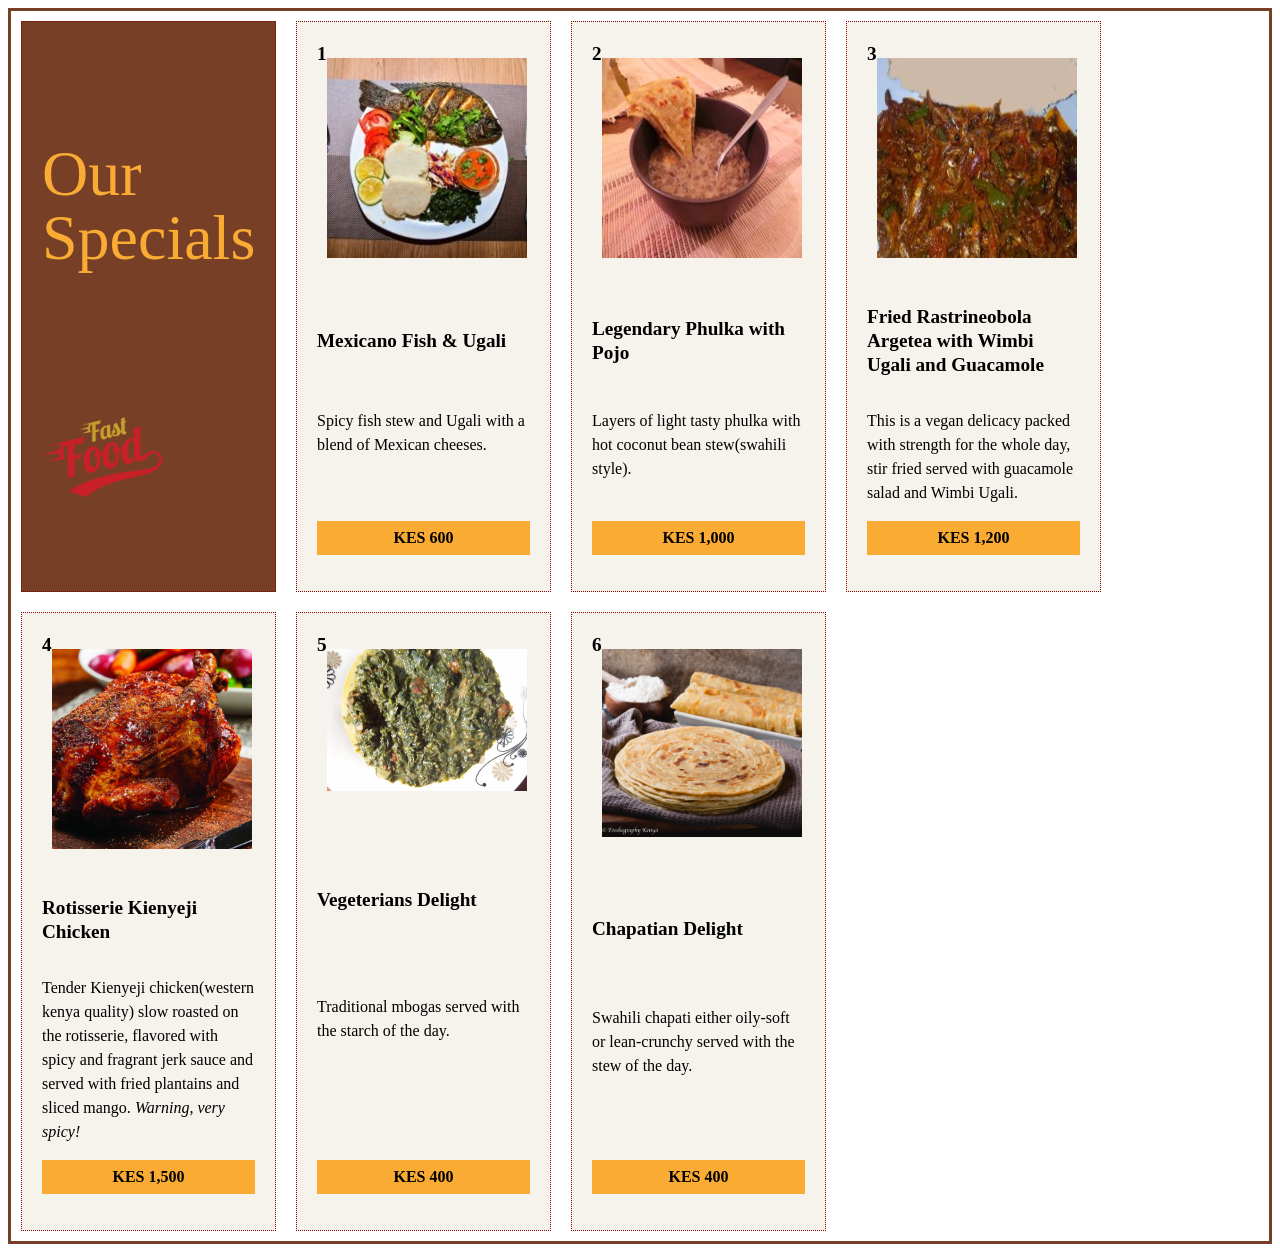
<file: index.html>
<!doctype html>
<!-- @TODO : (1) : Add lang attribute -->
<html lang="en" dir="ltr">

<html>
<head>
<meta charset="UTF-8">

<!-- @TODO (2) :  Add description and author meta-tags -->
<meta name="Hubert" content="Exercise">

<!-- @TODO (3) :  Add relevant favicon -->
<link rel='icon' href='images/icon.png' type='image/x-icon'/ >


<title>Mama Oti's</title>

<!-- @TODO (4) : Link css -->
<link rel="stylesheet" href="css/style.css">



</head>

<body>
<div id="menu">
<section class="title">
<h1>Our Specials</h1>



 <li class="Additional-flexbox">
    <a href=""><img src="images/food1.png" width="120" height="80" /></a>
   </li>





</section>
<!-- @TODO (5) : Scale proportionally the following images to a width of 200px
NB :
 -- Use an image editor for 3 of the photos
 -- Use css for the rest
-->
<section class="dish">
<h2>1</h2><p class="photo"><img src="images/fish.jpg" alt="" ></p>
<h2><br>Mexicano Fish & Ugali</h2>
<p class="info">Spicy fish stew and Ugali with a blend of Mexican cheeses.</p>
<p class="price">KES 600</p>
</section>

<section class="dish">
<h2>2</h2><p class="photo"><img src="images/phulka.jpg" alt=""></p>
<h2><br>Legendary Phulka with Pojo</h2>
<p class="info">Layers of light tasty phulka with hot coconut bean stew(swahili style).</p>
<p class="price">KES 1,000</p>
</section>

<section class="dish">
<h2>3</h2><p class="photo"><img src="images/omena.jpg" alt=""></p>	
<h2><br>Fried Rastrineobola Argetea with Wimbi Ugali and Guacamole</h2>
<p class="info">This is a vegan delicacy packed with strength for the whole day, stir fried served with guacamole salad and Wimbi Ugali.</p>
<p class="price">KES 1,200</p>
</section>

<section class="dish">
<h2>4</h2><p class="photo"><img src="images/chicken.jpg" alt="" width="200"></p>
<h2><br>Rotisserie Kienyeji Chicken</h2>
<p class="info">Tender Kienyeji chicken(western kenya quality) slow roasted on the rotisserie, flavored with spicy and fragrant jerk sauce and served with fried plantains and sliced mango. <em>Warning, very spicy!</em></p>
<p class="price">KES 1,500</p>
</section>

<section class="dish">
<h2>5</h2><p class="photo"><img src="images/mboga.jpg" alt="" width="200"></p>
<h2><br>Vegeterians Delight</h2>
<p class="info">Traditional mbogas served with the starch of the day.</p>
<p class="price">KES 400</p>
</section>

<section class="dish">
<h2>6</h2><p class="photo"><img src="images/chapati.jpg" alt="" width="200"></p>
<h2><br>Chapatian Delight</h2>
<p class="info">Swahili chapati either oily-soft or lean-crunchy served with the stew of the day.</p>
<p class="price">KES 400</p>
</section>


</div>

</body>
</html>

<!-- Image sources (Credits)
1. https://secureservercdn.net/184.168.47.225/fcf.f5f.myftpupload.com/wp-content/uploads/kenya-dish-fish-ugali-300x300.jpg
2. https://2.bp.blogspot.com/-7HEhn5HSCz0/VH2zbTCAEzI/AAAAAAAACXY/1ZCZKuNnJ60/s1600/Madondo.JPG
3. https://img-global.cpcdn.com/recipes/de13c8afd8656d0a/751x532cq70/ugali-wa-omena-recipe-main-photo.jpg
4. https://www.emerils.com/sites/default/files/styles/wmax-600-sq/public/PAFO_360_Emeril_Rotisserie_Chicken-resized.jpg?itok=7E0VfOI1
5.https://img-global.cpcdn.com/recipes/1376b7db77d23f93/751x532cq70/mboga-kienyeji-recipe-main-photo.jpg
6. https://www.pikachakula.com/wp-content/uploads/2018/05/Chapati-006.jpg

-->
</file>
<file: css/style.css>
/*@TODO (6) : Specify what each selector and property-value pair does and means*/

html /*This selector select all the html elements*/ 
 {
  box-sizing: border-box; /* box-sizing allows us to include the padding and border in an element's total width and height*/
  }
*, *:before, *:after  /*This selector is used to sellect all elements*/ 
  {
  box-sizing: inherit; /* box-sizing allows us to include the padding and border in an element's total width and height*/
  }
body /* Select all the body elements*/ 
  { 
  font-family: Georgia, serif; /*It specifies a hierarchy list of preferred fonts that a browser should use to draw the element*/
  line-height: 1.5em; /*this property sets the distance between adjacent lines*/
  }
h1 /*Select all the h1 elements*/ 
  {
  font-size: 4em; /*specifies how large text appears on a web page.*/
  font-weight: normal; /* the weight of the font is how bold it is*/
  }
h2 /*Select all the h2 elements*/ 
  {
  font-size: 1.2em; /*specifies how large text appears on a web page*/
  margin-top: 0; /* specifies where the top of an element will be placed.*/
  }
#menu /*Select the elements with id="menu"*/
  {
  border: 3px solid #783F27;
  display: flex;
  flex-wrap: wrap;


  }
section /*Select all section elements*/
 {
  background: #F6F3ED;
  margin: 10px;
  padding: 20px;
  border: 1px dotted maroon;
  width: 255px;
  display: flex;
  flex-wrap: wrap;
 }
.title /*Select all elements with class="title"*/
 {
  background-color: #783F27; /*specifies background color of an element*/
  color: #F9AB33;
  line-height: 4em;
  align-items: center; 
  }

.price /*Select all elements with class="*/
 {
  font-weight: bold;  /* the weight of the font is how bold it is*/
  background: #F9AB33;
  padding: 5px;
  width: 100%;
  text-align: center; /*this property enables you to control how the first line of any element is indented, or outdented*/
  margin-top:auto;

  }



.Additional-flexbox {
  padding: 0;
  margin: 0;
  list-style: none;
  
  display: -webkit-box;
  display: -moz-box;
  display: -ms-flexbox;
  display: -webkit-flex;
  display: flex;
  
  -webkit-flex-flow: row wrap;
  justify-content: space-around;
}



/* .flex-item img {
  width:200px;
}
 */
</file>
